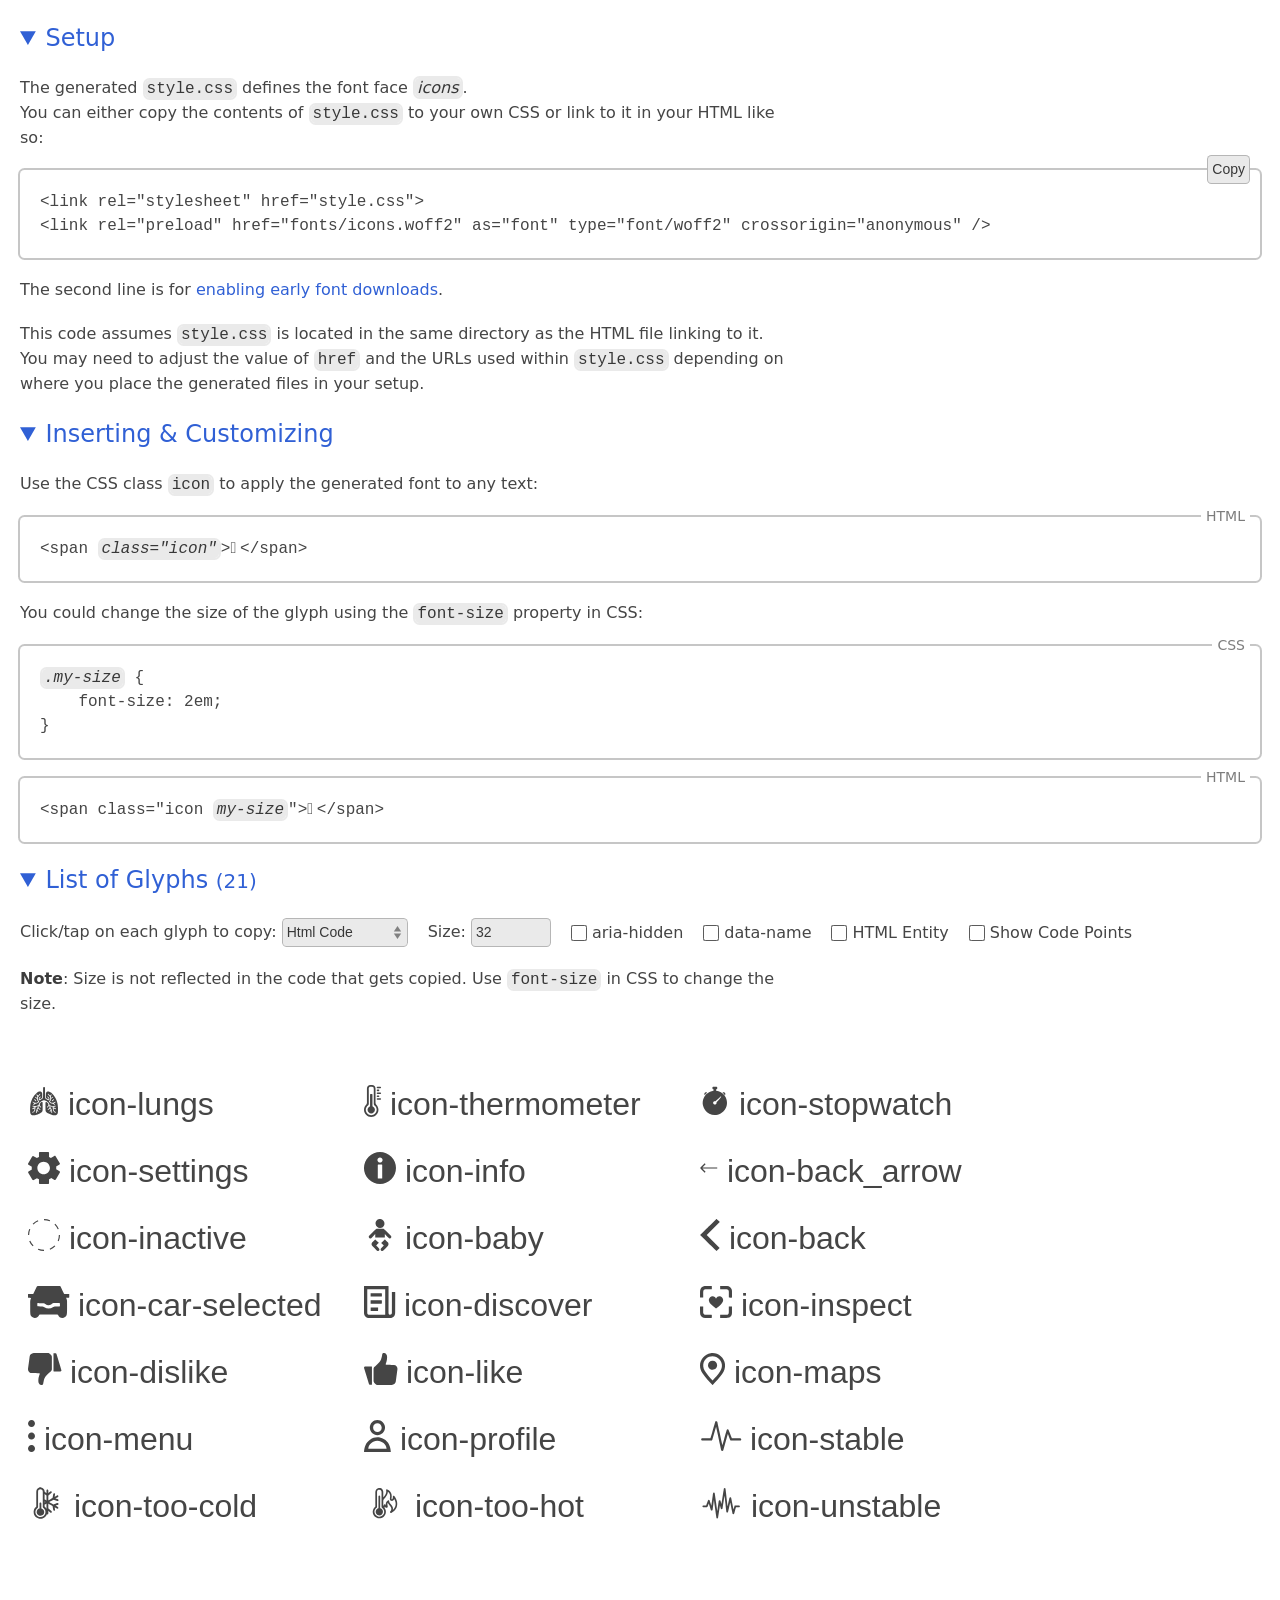
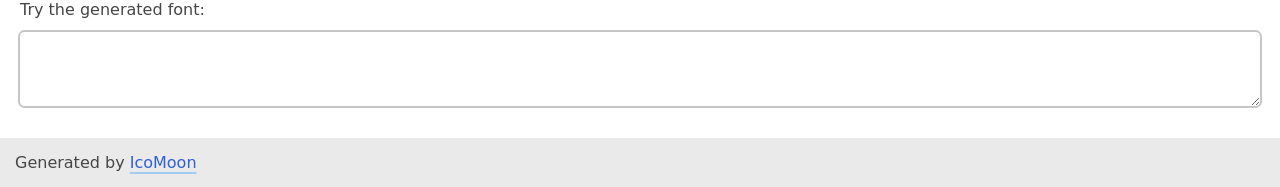
<file: fonts/icons/font/demo.html>
<!doctype html>
<html lang="en">
<head>
    <title>Font Demo &amp; Reference</title>
    <meta charset="utf-8">
    <meta name="viewport" content="width=device-width, initial-scale=1">
    <meta name="description" content="">
    <link rel="stylesheet" href="style.css">
    <link rel="preload" href="fonts/icons.woff2" as="font" type="font/woff2" crossorigin="anonymous" />
    <!-- The following CSS is not required for using generated glyphs. -->
    <style>::selection{color:var(--off7);background:var(--blue2)}a{color:var(--blue0);text-decoration:none}a:active{color:var(--off7)}@media (hover){a:hover{color:var(--off7)}}.decoratedLinks a{text-decoration:underline;text-decoration-thickness:2px;text-decoration-skip-ink:none;text-decoration-color:var(--color, var(--blue2));text-underline-offset:4px;transition:text-decoration .3s,text-decoration-color .5s,text-underline-offset .3s,color .2s}.decoratedLinks a:hover{--color: var(--off5);text-underline-offset:6px}.decoratedLinks ._noLine,.undecoratedLinks a{text-decoration:none}.decoratedLinks a:focus-visible{text-decoration:none}@keyframes focusRingAnimation{0%{outline-width:4px}}:root,:root.light{color-scheme:light;background:var(--on2);color:var(--fg);font-family:ui-sans-serif,system-ui,-apple-system,sans-serif;font-size:16px;line-height:1.5;--bg: #eaeaea;--fg: #454545;--red-rgb: 215, 0, 21;--red: rgb(var(--red-rgb));--orange: rgb(242, 141, 0);--green: #00a100;--focus: rgba(0, 195, 255, .8);--blue0: #3060d5;--blue2: #a2ccf2;--on2: #fff;--off4: rgba(0, 0, 0, .2254);--off5: rgba(0, 0, 0, .5127);--off6: rgba(0, 0, 0, .7659);--off7: #000}@media (prefers-color-scheme: dark){:root{color-scheme:dark;--bg: #242424;--fg: #bababa;--red-rgb: 255, 105, 97;--red: rgb(var(--red-rgb));--orange: rgb(255, 159, 10);--green: #5eba6e;--focus: rgba(0, 137, 179, .8);--blue0: #8abbef;--blue2: #3e6486;--on2: #000;--off4: rgba(255, 255, 255, .1649);--off5: rgba(255, 255, 255, .4257);--off6: rgba(255, 255, 255, .8142);--off7: #fff}}:root.dark{color-scheme:dark;--bg: #242424;--fg: #bababa;--red-rgb: 255, 105, 97;--red: rgb(var(--red-rgb));--orange: rgb(255, 159, 10);--green: #5eba6e;--focus: rgba(0, 137, 179, .8);--blue0: #8abbef;--blue2: #3e6486;--on2: #000;--off4: rgba(255, 255, 255, .1649);--off5: rgba(255, 255, 255, .4257);--off6: rgba(255, 255, 255, .8142);--off7: #fff}.mvn{margin-bottom:0;margin-top:0}.rltv{position:relative}.monospace,code,pre{font-family:ui-monospace,SFMono-Regular,SF Mono,Menlo,Consolas,Liberation Mono,monospace}body{margin:0;min-height:calc(100vh - 20px);padding-top:20px}details,section{padding:0 20px}details{margin-bottom:20px}details[open]{margin-bottom:0}summary{color:var(--blue0);cursor:default;font-size:1.5em;width:fit-content}summary:hover,summary:active{color:var(--off7)}h1,summary{font-weight:500}h1,strong,code,em{color:var(--off6)}code,em{background:var(--bg);box-shadow:0 0 0 2px var(--bg);margin:0 2px;padding:0 2px}footer{background:var(--bg);line-height:19px;margin-top:20px;padding:15px;position:sticky;top:100%}p{max-width:76ch}p,pre{margin-bottom:20px;margin-top:20px}ul{list-style-position:inside;margin:20px 0;padding:20px}.br0,a,button,code,em,input,pre,select,summary,textarea,ul{border-radius:4.5px}input,select,.copy{box-shadow:inset 0 0 0 1px var(--off4);background-color:var(--bg);border:0;color:var(--off6);font-size:14px;line-height:19px;margin:0;padding:5px}input:hover,input:active,select:hover,select:active,.copy:hover,.copy:active{color:var(--off7);box-shadow:inset 0 0 0 1px var(--off5)}input:focus,select:focus,.copy:focus{box-shadow:none}select{appearance:none;background-image:url([data-uri]);background-position:right center;background-repeat:no-repeat;background-size:1.5em 50%;padding-right:20px}label{display:inline-block;margin:20px 20px 0 0}:focus-visible{outline:3px solid;outline-color:var(--focus);box-shadow:none}:focus-visible:not(:invalid){animation:focusRingAnimation .2s}pre{box-shadow:0 0 0 2px var(--off4);overflow:scroll;padding:20px;position:relative}textarea{background:none;border:0;box-shadow:0 0 0 2px var(--off4);color:var(--fg);display:block;font-size:1rem;margin:10px 0;min-height:1.5em;padding:5px;resize:vertical;width:calc(100% - 10px)}[data-lang]{position:relative}[data-lang]:after{background:var(--on2);border-radius:4.5px;color:var(--off5);content:attr(data-lang);font-size:14px;line-height:1;padding:2px 5px;position:absolute;right:10px;top:-.7em}.copy{position:absolute;right:10px;top:-15px}.copy:disabled{background:var(--on2);box-shadow:inset 0 0 0 1px var(--green);color:var(--green);font-weight:600}
._demo_glyphs {
    background: var(--background, transparent);
    display: flex;
    flex-wrap: wrap;
    margin: 20px -20px 0;
    padding: 5px 20px 20px;
}

._demo_glyph {
    background: none;
    border: none;
    color: var(--color);
    font-family: sans-serif !important;
    font-size: var(--glyph-size);
    line-height: 1;
    margin: 1rem 1rem 0 0;
    overflow: hidden;
    padding: 0.5rem;
    padding: max(0.5rem, 0.15625em);
    text-align: left;
    text-overflow: ellipsis;
    white-space: nowrap;
    width: 10em;
    width: max(10em, 15rem);
}
._demo_glyph span {
    pointer-events: none;
}
.centered {
    display: flex;
    align-items: center;
}
.glyphTitle {
    overflow: hidden;
    text-overflow: ellipsis;
    line-height: 1.25;
}
button._demo_glyph:hover {
    box-shadow: 0 0 0 2px var(--color, var(--off4));
}
button._demo_glyph:active {
    box-shadow: 0 0 0 2px var(--color, var(--fg));
}
button._demo_glyph._demo_copied {
    box-shadow: 0 0 0 2px var(--green);
}
._demo_copied {
    position: relative;
}
._demo_copied::before {
    content: "";
}
._demo_copied::after {
    align-items: center;
    background: linear-gradient(to left, var(--background, var(--on2)) 8ch, transparent);
    color: var(--color, var(--green));
    content: "✓ Copied";
    display: flex;
    font-family: ui-sans-serif,system-ui,-apple-system,sans-serif !important;
    font-size: max(1rem, 0.5em);
    height: 100%;
    justify-content: right;
    line-height: 1;
    padding-right: 0.5em;
    position: absolute;
    right: 0;
    top: 0;
    width: 50%;
}
body {--glyph-size: 32px;}#size {width: 5em;}#test {display: block;margin: 3rem 0 2rem;}#test textarea {font-size: var(--glyph-size);background: var(--background);color: var(--color);}#copy_settings, #toggles_wrapper, #toggles_wrapper label {display: flex;flex-wrap: wrap;align-items: center;}#copy_settings p {width: 100%;}#toggles_wrapper label {gap: 5px;}._demo_code {display: none;}input[type="checkbox"] {width: 16px;height: 16px;}:has(#codes:checked) ._demo_code {display: flex;align-items: center;margin: 10px 0 30px 8px;font-family: monospace !important;gap: 5px;width: 7em;color: var(--color);& input {width: 100%;}}</style>
    <style>._demo_glyph .icon {white-space: pre}</style>
</head>
<body>
    <details open>
        <summary>Setup</summary>
        <p>
            The generated <code>style.css</code> defines the font face
            <em>icons</em>.
            <br>
            You can either copy the contents of <code>style.css</code> to your
            own CSS or link to it in your HTML like so:
        </p>
        <div class="rltv">
          <pre>&lt;link rel="stylesheet" href="style.css"&gt;
&lt;link rel="preload" href="fonts/icons.woff2" as="font" type="font/woff2" crossorigin="anonymous" /&gt;</pre>
          <button class="copy">Copy</button>
        </div>
        <p>The second line is for <a href="https://highperformancewebfonts.com/read/on-the-origins-of-cross"> enabling early font downloads</a>.</p>
        <p>This code assumes <code>style.css</code> is located in the same directory as the HTML file linking to it. You may need to adjust the value of
            <code>href</code> and the URLs used within <code>style.css</code> depending on
            where you place the generated files in your setup.</p>
    </details>
    <details open>
        <summary>Inserting &amp; Customizing</summary>
        <p>
            Use the CSS class <code>icon</code> to apply the generated font to
            any text:
        </p>
        <div data-lang="HTML">
        <pre>&lt;span <em>class="icon"</em>&gt;&#xf006;&lt;/span&gt;</pre>
        </div>
        <p>
            You could change the size of the glyph using the
            <code>font-size</code> property in CSS:
        </p>
<div data-lang="CSS"><pre>
<em>.my-size</em> {
    font-size: 2em;
}
</pre></div>
        <div data-lang="HTML">
        <pre>&lt;span class="icon <em>my-size</em>"&gt;&#xf006;&lt;/span&gt;</pre>
        </div>
    </details>
    <details open>
        <noscript>
            <p>Enable JavaScript for easier copying of codes to clipboard.</p>
        </noscript>
        <summary>List of Glyphs <small>(21)</small></summary>
        <div id="copy_settings" style="display: none">
            <label>
                Click/tap on each glyph to copy:
                <select id="copy_subject">
                    <option value="html">Html Code</option>
                    <option value="character">character</option>
                    <option value="code">code point (hex)</option>
                </select>
            </label>
            <br>
            <label>
                Size:
                <input id="size" type="number" value="32" min="8" max="99999" />
            </label>
            <div id="toggles_wrapper">
              <label>
                  <input id="aria_hidden" type="checkbox" />
                  aria-hidden
              </label>
              <label>
                  <input id="data_name" type="checkbox" />
                  data-name
              </label>
              <label>
                  <input id="html_entity" type="checkbox" />
                  HTML Entity
              </label>
              <label>
                  <input id="codes" type="checkbox" />
                  Show Code Points
              </label>
            </div>
            <p>
                <strong>Note</strong>: Size is not reflected in the code that
                gets copied. Use <code>font-size</code> in CSS to change the size.
            </p>
        </div>
        <div class="_demo_glyphs">
            <div><div class="_demo_glyph"><span class="icon">&#xf006;</span> icon-lungs</div><label class="_demo_code">U+ <input readonly value="f006" /></label></div>
            <div><div class="_demo_glyph"><span class="icon">&#xf003;</span> icon-thermometer</div><label class="_demo_code">U+ <input readonly value="f003" /></label></div>
            <div><div class="_demo_glyph"><span class="icon">&#xf001;</span> icon-stopwatch</div><label class="_demo_code">U+ <input readonly value="f001" /></label></div>
            <div><div class="_demo_glyph"><span class="icon">&#xf005;</span> icon-settings</div><label class="_demo_code">U+ <input readonly value="f005" /></label></div>
            <div><div class="_demo_glyph"><span class="icon">&#xf004;</span> icon-info</div><label class="_demo_code">U+ <input readonly value="f004" /></label></div>
            <div><div class="_demo_glyph"><span class="icon">&#xf002;</span> icon-back_arrow</div><label class="_demo_code">U+ <input readonly value="f002" /></label></div>
            <div><div class="_demo_glyph"><span class="icon">&#xf000;</span> icon-inactive</div><label class="_demo_code">U+ <input readonly value="f000" /></label></div>
            <div><div class="_demo_glyph"><span class="icon">&#xe900;</span> icon-baby</div><label class="_demo_code">U+ <input readonly value="e900" /></label></div>
            <div><div class="_demo_glyph"><span class="icon">&#xe901;</span> icon-back</div><label class="_demo_code">U+ <input readonly value="e901" /></label></div>
            <div><div class="_demo_glyph"><span class="icon">&#xe902;</span> icon-car-selected</div><label class="_demo_code">U+ <input readonly value="e902" /></label></div>
            <div><div class="_demo_glyph"><span class="icon">&#xe903;</span> icon-discover</div><label class="_demo_code">U+ <input readonly value="e903" /></label></div>
            <div><div class="_demo_glyph"><span class="icon">&#xe904;</span> icon-inspect</div><label class="_demo_code">U+ <input readonly value="e904" /></label></div>
            <div><div class="_demo_glyph"><span class="icon">&#xe905;</span> icon-dislike</div><label class="_demo_code">U+ <input readonly value="e905" /></label></div>
            <div><div class="_demo_glyph"><span class="icon">&#xe906;</span> icon-like</div><label class="_demo_code">U+ <input readonly value="e906" /></label></div>
            <div><div class="_demo_glyph"><span class="icon">&#xe907;</span> icon-maps</div><label class="_demo_code">U+ <input readonly value="e907" /></label></div>
            <div><div class="_demo_glyph"><span class="icon">&#xe908;</span> icon-menu</div><label class="_demo_code">U+ <input readonly value="e908" /></label></div>
            <div><div class="_demo_glyph"><span class="icon">&#xe909;</span> icon-profile</div><label class="_demo_code">U+ <input readonly value="e909" /></label></div>
            <div><div class="_demo_glyph"><span class="icon">&#xe90a;</span> icon-stable</div><label class="_demo_code">U+ <input readonly value="e90a" /></label></div>
            <div><div class="_demo_glyph"><span class="icon">&#xe90b;</span> icon-too-cold</div><label class="_demo_code">U+ <input readonly value="e90b" /></label></div>
            <div><div class="_demo_glyph"><span class="icon">&#xe90c;</span> icon-too-hot</div><label class="_demo_code">U+ <input readonly value="e90c" /></label></div>
            <div><div class="_demo_glyph"><span class="icon">&#xe90d;</span> icon-unstable</div><label class="_demo_code">U+ <input readonly value="e90d" /></label></div>
        </div>
        <label id="test">
            Try the generated font:
            <textarea class="icon"></textarea>
        </label>
    </details>
    <footer>
        <p class="mvn decoratedLinks">Generated by <a href="https://icomoon.io">IcoMoon</a></p>
    </footer>
    <!-- The following script is not required for using generated glyphs. -->
    <script>
        let tid, tid2;
        const ariaHidden = document.getElementById("aria_hidden");
        const copiedClass = "_demo_copied";
        const dataName = document.getElementById("data_name");
        const copySubject = document.getElementById("copy_subject");
        const glyphClass = "_demo_glyph";
        const htmlEntity = document.getElementById("html_entity");
        const wrapper = document.querySelector("._demo_glyphs");
        const names = {
            0xf006: "lungs",
            0xf003: "thermometer",
            0xf001: "stopwatch",
            0xf005: "settings",
            0xf004: "info",
            0xf002: "back_arrow",
            0xf000: "inactive",
            0xe900: "baby",
            0xe901: "back",
            0xe902: "car-selected",
            0xe903: "discover",
            0xe904: "inspect",
            0xe905: "dislike",
            0xe906: "like",
            0xe907: "maps",
            0xe908: "menu",
            0xe909: "profile",
            0xe90a: "stable",
            0xe90b: "too-cold",
            0xe90c: "too-hot",
            0xe90d: "unstable"
        };
        const ligatures = {};
        document.getElementById("copy_settings").removeAttribute("style");
        document.querySelectorAll("." + glyphClass).forEach(function (x) {
            try {
                x.setAttribute("title", x.childNodes[1].textContent.trim());
            } catch (ignore) {}
            x.outerHTML = x.outerHTML.replace(/<(\/?)div/, "<$1button");
        });
        document.getElementById("copy_subject").addEventListener("change", function () {
        }, false);
        function showRelevantToggles() {
            const copySubjectValue = copySubject.value;
            if (copySubjectValue === "html") {
                ariaHidden.parentElement.style.display = "";
                dataName.parentElement.style.display = "";
                htmlEntity.parentElement.style.display = "";
            } else if (copySubjectValue === "html_old") {
                ariaHidden.parentElement.style.display = "";
                dataName.parentElement.style.display = "none";
                htmlEntity.parentElement.style.display = "none";
            } else {
                ariaHidden.parentElement.style.display = "none";
                dataName.parentElement.style.display = "none";
                htmlEntity.parentElement.style.display = "none";
            }
        }
        showRelevantToggles();
        copySubject.addEventListener("change", showRelevantToggles, false);
        document.body.addEventListener("click", function (e) {
            const copySubjectValue = copySubject.value;
            let className;
            let target = e.target;
            let text;
            if (target.classList.contains("copy")) {
                let pre = target.parentElement.querySelector("pre");
                navigator.clipboard.writeText(pre.innerText).then(function () {
                    target.disabled = true;
                    target.textContent = "✓ Copied";
                    clearTimeout(tid2);
                    tid2 = setTimeout(function () {
                        target.disabled = false;
                        target.textContent = "Copy";
                    }, 1000);
                });
            } else if (target.classList.contains(glyphClass)) {
                try {
                    if (copySubjectValue === "html") {
                        text = target.children[0].outerHTML;
                        if (dataName.checked) {
                            const code = target.children[0].textContent.codePointAt(0);
                            const name = names[code];
                            if (name) {
                              text = text.replace(">", ` data-name="${name}">`);
                            }
                        }
                        if (ariaHidden.checked) {
                            text = text.replace(">", " aria-hidden=\"true\">");
                        }
                        if (htmlEntity.checked) {
                            const hex = target.children[0].textContent.codePointAt(0).toString(16);
                            text = text.replace(/>.+</, `>&#x${hex};<`);
                        }
                    } else if (copySubjectValue === "html_old") {
                        className = target.children[0].className;
                        className = className.replace(
                            "icon",
                            target.childNodes[1].textContent.trim()
                        );
                        text = `<span class="${className}"></span>`;
                        if (ariaHidden.checked) {
                            text = text.replace(">", " aria-hidden=\"true\">");
                        }
                    } else {
                        text = target.children[0].textContent;
                        if (copySubjectValue === "code") {
                            text = text.codePointAt(0).toString(16);
                        } else if (copySubjectValue === "ligatures") {
                            text = ligatures[text.codePointAt(0)] || "";
                        }
                    }
                    navigator.clipboard.writeText(text).then(function () {
                        const xs = document.querySelectorAll("." + copiedClass);
                        xs.forEach(function (x) {
                            x.classList.remove(copiedClass);
                        });
                        clearTimeout(tid);
                        target.classList.add(copiedClass);
                        tid = setTimeout(function () {
                            target.classList.remove(copiedClass);
                        }, 1000);
                    });
                } catch (ignore) {}
            }
        }, false);
        document.getElementById("size").addEventListener("change", function (e) {
            let size = Number(e.target.value);
            if (size < 8) {
                size = 8;
                e.target.value = size;
            }
            if (!Number.isNaN(size)) {
                document.body.style.setProperty("--glyph-size", size + "px");
            }
        }, false);
        (function () {
            const key = "color-scheme";
            const dark = "dark";
            const light = "light";
            const prefersDarkMedia = "(prefers-color-scheme: dark)";
            function system() {
                if (window.matchMedia(prefersDarkMedia).matches) {
                    return dark;
                }
                return light;
            }
            function computed() {
                const value = localStorage.getItem(key);
                if (value === dark || value === light) {
                    return value;
                }
                return system();
            }
            function setValue(value) {
                document.documentElement.classList.remove(light);
                document.documentElement.classList.remove(dark);
                if (value === system()) {
                    localStorage.removeItem(key);
                } else {
                    localStorage.setItem(key, value);
                    document.documentElement.classList.add(value);
                }
            }
            document.body.addEventListener("keydown", function (e) {
                if (!e.shiftKey || e.code !== "Digit8") {
                    return;
                }
                const newValue = (
                    computed() === dark
                    ? light
                    : dark
                );
                setValue(newValue);
            }, false);
            setValue(computed());
        }());
    </script>
</body>
</html>
</file>
<file: fonts/icons/font/style.css>
@font-face {
    font-family: "icons";
    src: url("fonts/icons.woff2") format("woff2"),
        url("fonts/icons.ttf") format("truetype"),
        url("fonts/icons.woff") format("woff");
    font-weight: normal;
    font-style: normal;
    font-display: block;
}
.icon {
    /* Use !important to prevent extensions from overriding this font. */
    font-family: "icons" !important;
    font-style: normal;
    font-weight: normal;
    font-variant: normal;
    text-transform: none;
    line-height: 1;

    /* Better Font Rendering =========== */
    -webkit-font-smoothing: antialiased;
    -moz-osx-font-smoothing: grayscale;
}
</file>
